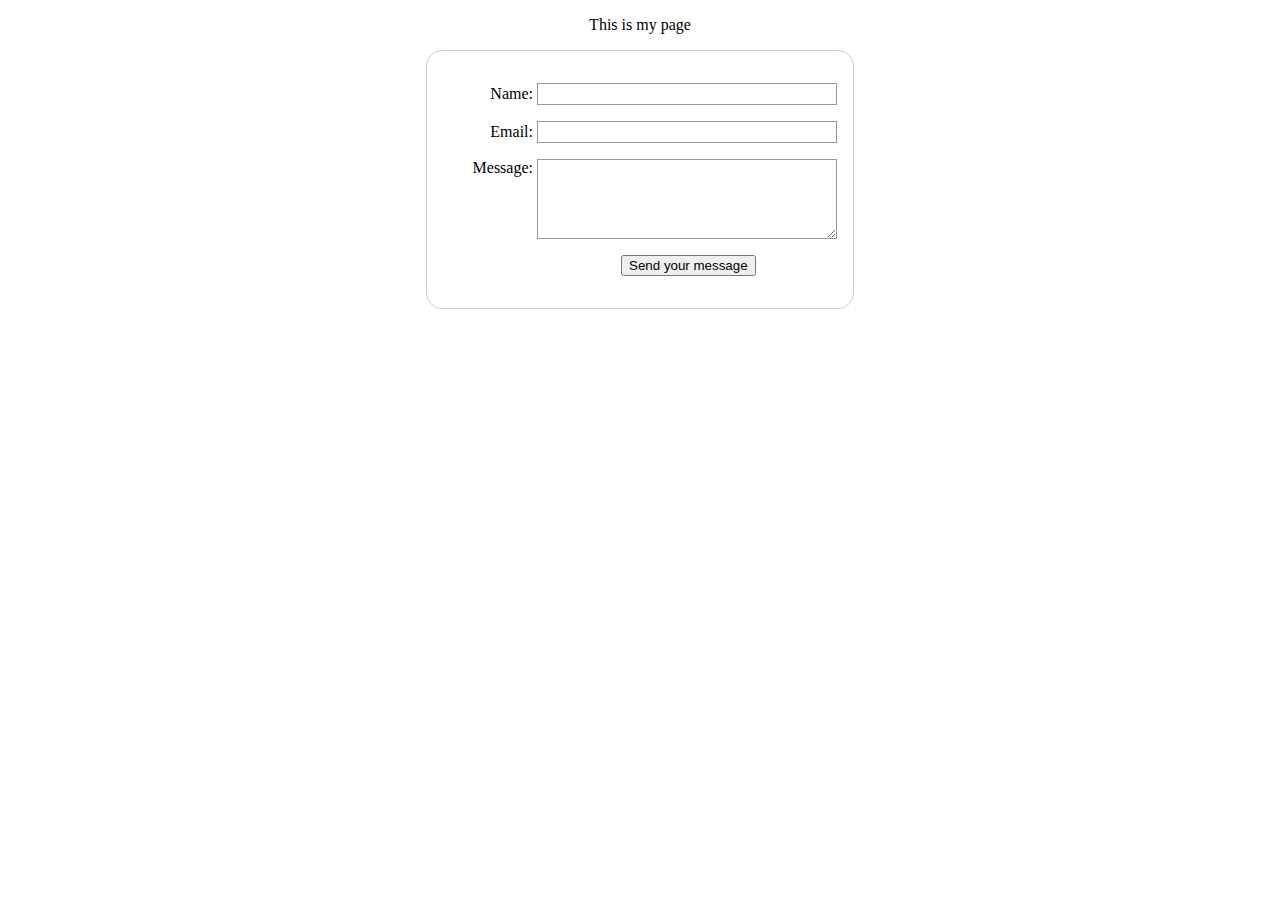
<file: index.html>
<!DOCTYPE html>
<html lang="en-US">
  <head>
    <meta charset="utf-8">
    <meta name="viewport" content="width=device-width">
    <title>My test page</title>
    <style>
        body {
            text-align: center;
        }

        form {
            display: inline-block;
            padding: 1em;
            border: 1px solid #ccc;
            border-radius: 1em;
        }

        p + p {
            margin-top: 1em;
        }

        label {
            display: inline-block;
            min-width: 90px;
            text-align: right;
        }

        input, textarea {
            font: 1em sans-serif;
            width: 300px;
            box-sizing: border-box;
            border: 1px solid #999;
        }

        input:focus, textarea:focus {
            outline-style: solid;
            outline-color: #000;
        }

        textarea {
            vertical-align: top;
            height: 5em;
        }

        .button {
            padding-left: 90px;
        }

        button {
            margin-left: 0.5em;
        }
    </style>
  </head>
  <body>
    <p>This is my page</p>

    <form action="/my-handling-form-page" method="post">
        <p>
            <label for="name">Name:</label>
            <input type="text" id="name" name="user_name" />
        </p>
        <p>
            <label for="mail">Email:</label>
            <input type="email" id="mail" name="user_email" />
        </p>
        <p>
            <label for="msg">Message:</label>
            <textarea name="user_message" id="msg"></textarea>
        </p>
        <p class="button">
            <button type="submit">Send your message</button>
        </p>
    </form>

  </body>
</html>
</file>
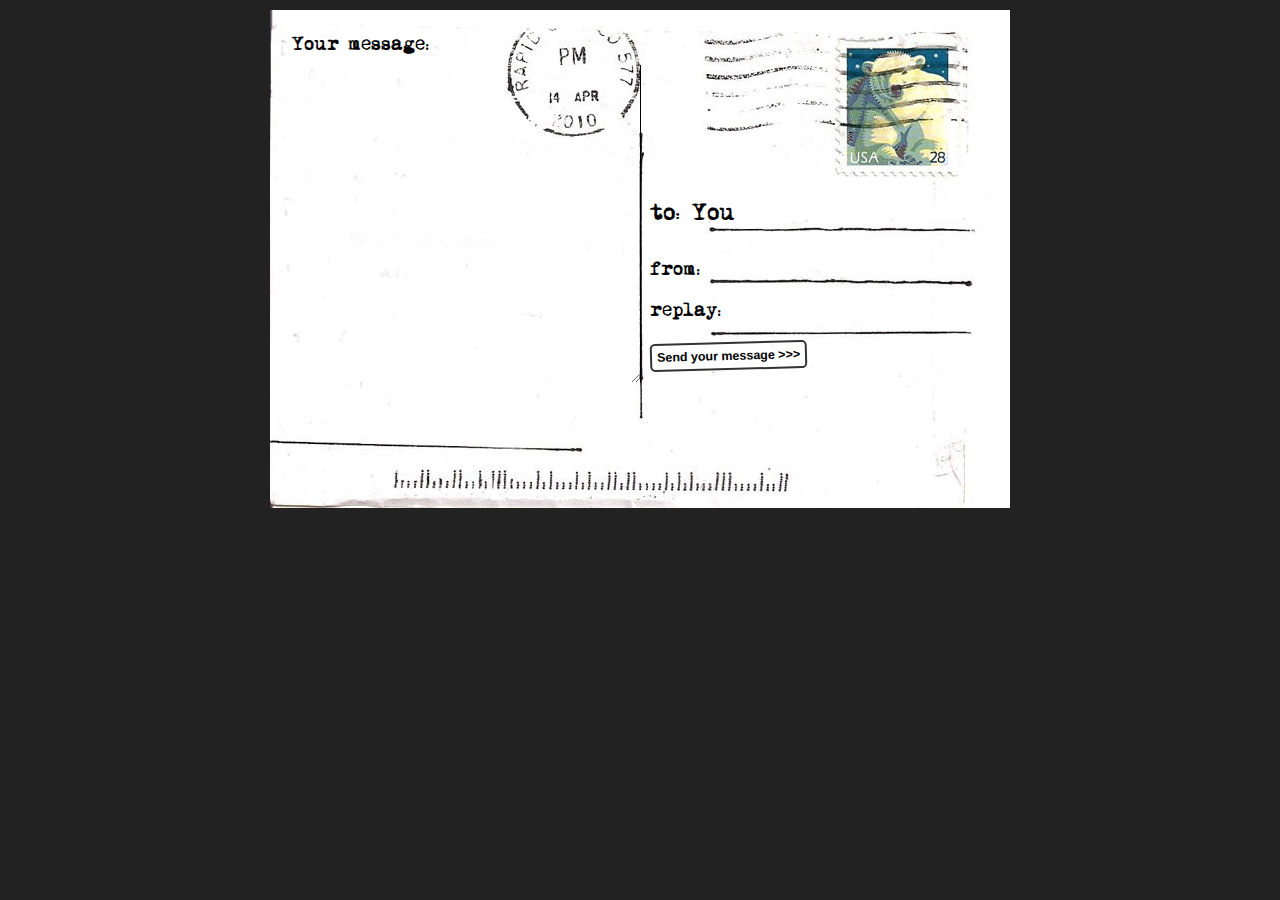
<file: post-card-start.html>
<!DOCTYPE html>
<html lang="en-US">
  <head>
    <meta charset="utf-8">
    <meta name="viewport" content="width=device-width">
    <title>Postcard example</title>
    <style>
        @font-face {
            font-family: "handwriting";
            src:
                url("fonts/journal-webfont.woff2") format("woff2"),
                url("fonts/journal-webfont.woff") format("woff");
                font-weight: normal;
                font-style: normal;
        }

        @font-face {
            font-family: "typewriter";
            src: 
                url("fonts/mom___-webfont.woff2") format("woff2"),hb
                url("fonts/mom___-webfont.woff") format("woff");
                font-weight: normal;
            font-style: normal;
        }

        body {
            font: 1.3rem sans-serif;
            padding: 0.5em;
            margin: 0;
            background: #222;
        }

        form {
            position: relative;
            width: 740px;
            height: 498px;
            margin: 0 auto;
            padding: 1em;
            box-sizing: border-box;
            background: #fff url(background.jpg);

            display: grid;
            grid-gap: 20px;
            grid-template-columns: repeat(2, 1fr);
            grid-template-rows: 10em 1em 1em 1em;
        }

        h1 {
            font:
            1em "typewriter",
            monospace;
            align-self: end;
        }

        #message {
            grid-row: 1 / 5;
        }

        #from, #reply {
            display: flex;
        }

        label {
            font:
            0.8em "typewriter",
            sans-serif;
        }


        input, textarea {
            font: 
            1.4em/1.5em "handwriting",
            cursive, 
            sans-serif;
            border: none;
            padding: 0 10px;
            margin: 0;
            width: 80%;
            background: none;
        }

        input:focus,
        textarea:focus {
            background: rgb(0 0 0 / 10%);
            border-radius: 5px;
        }

        textarea {
            display: block;
            padding: 10px;
            margin: 10px 0 0 -10px;
            width: 100%;
            height: 90%;
            border-right: 1px solid;
            overflow: auto;
        }

        button {
            padding: 5px;
            font: bold 0.6em sans-serif;
            border: 2px solid #333;
            border-radius: 5px;
            background: none;
            cursor: pointer;
            transform: rotate(-1.5deg);
        }

        button::after {
            content: " >>>"
        }

        button:hover,
        button:focus {
            background: #000;
            color: #fff;
        }
        
    </style>
  </head>

<body>
    <form>
        <h1>to: You</h1>

        <div id="from">
            <label for="name">from:</label>
            <input type="text" id="name" name="user_name">
        </div>

        <div id="reply">
            <label for="mail">replay:</label>
            <input type="email" name="user_email" id="mail">
        </div>

        <div id="message">
            <label for="msg">Your message:</label>
            <textarea name="user_message" id="msg"></textarea>
        </div>

        <div class="button">
            <button type="submit">Send your message</button>
        </div>

    </form>

</body>

</html>
</file>
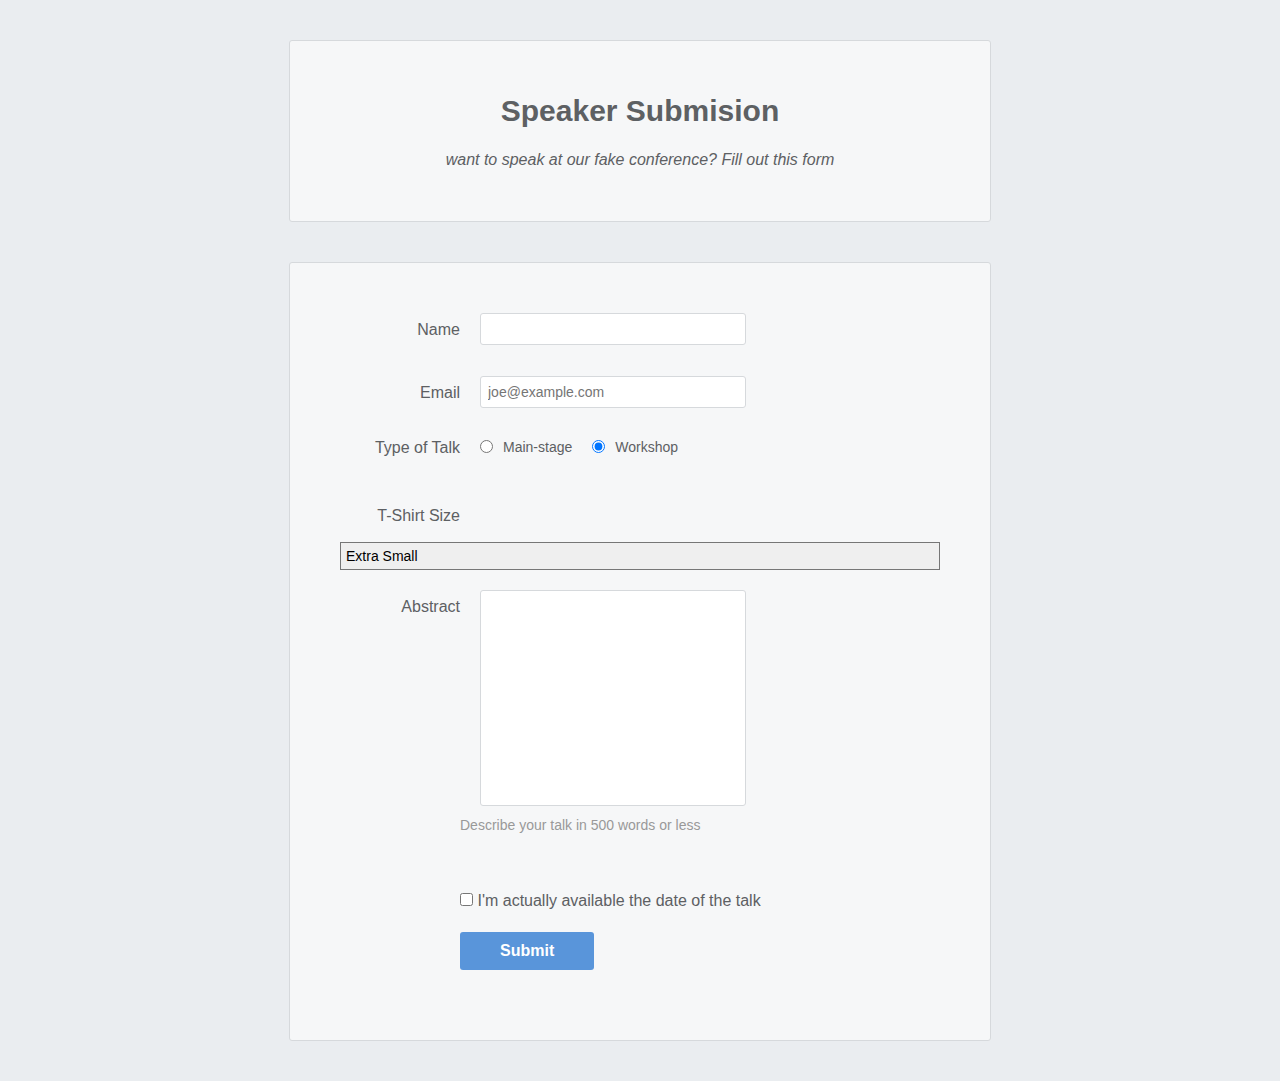
<file: speaker-submission.html>
<!DOCTYPE html>
<html lang="en">
    <head>
        <meta charset="UTF-8">
        <title>Speaker Submission</title>
        <link rel="stylesheet" href="styles.css">
    </head>
    <body>
        <header class="speaker-form-header">
            <h1>Speaker Submision</h1>
            <p><em>want to speak at our fake conference? Fill out this form</em></p>
        </header>
        <form action="" method="get" class="speaker-form">
            <div class="form-row">
                <label for="full-name">Name</label>
                <input type="text" id="full-name" name="full-name">
            </div>
            <div class="form-row">
                <label for="email">Email</label>
                <input type="email" id="email" name="email" placeholder="joe@example.com">
            </div>
            <fieldset class="legacy-form-row">
                <legend>Type of Talk</legend>
                <input type="radio" id="talk-type-1" name="talk-type" value="main-stage">
                <label for="talk-type-1" class="radio-label">Main-stage</label>
                <input type="radio" id="talk-type-2" name="talk-type" value="workshop" checked>
                <label for="talk-type-2" class="radio-label">Workshop</label>
            </fieldset>
            <div class="form-row">
                <label for="t-shirt">T-Shirt Size</label>
                <select name="t-shirt" id="t-shirt">
                    <option value="xs">Extra Small</option>
                    <option value="s">Small</option>
                    <option value="m">Medium</option>
                    <option value="l">Large</option>
                </select>
            </div>
            <div class="form-row">
                <label for="abstract">Abstract</label>
                <textarea name="abstract" id="abstract"></textarea>
                <div class="instructions">Describe your talk in 500 words or less</div>
            </div>
            <div class="form-row">
                <label for="available" class="checkbox-label">
                    <input type="checkbox" id="available" name="available" value="is-available">
                    <span>I'm actually available the date of the talk</span>
                </label>
            </div>
            <div class="form-row">
                <button>Submit</button>
            </div>
            
        </form>
    </body>
</html>
</file>
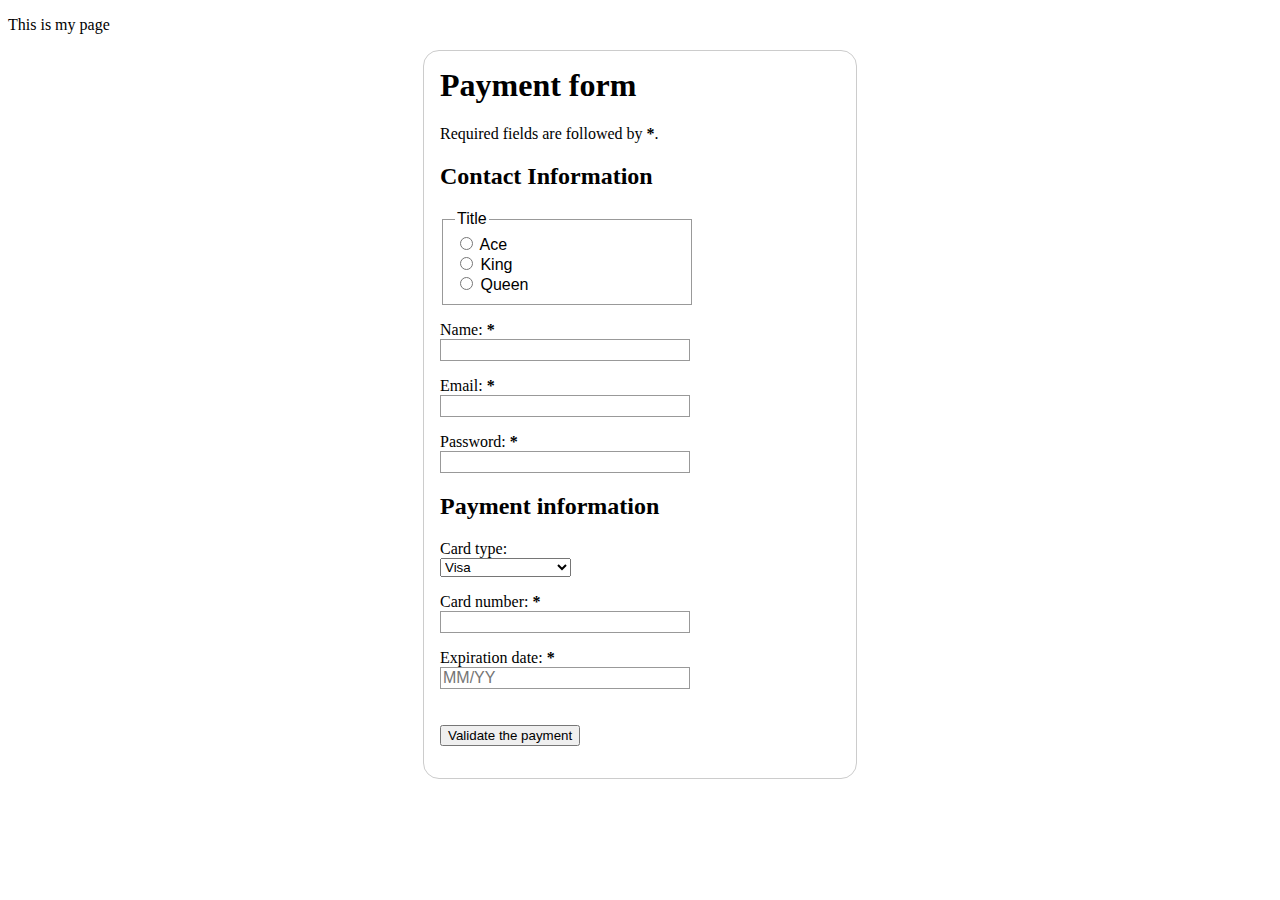
<file: web-form.html>
<!DOCTYPE html>
<html lang="en-US">
  <head>
    <meta charset="utf-8">
    <meta name="viewport" content="width=device-width">
    <title>My test page</title>
    <style>
        /* copied styles */
        h1 {
  margin-top: 0;
}

ul {
  margin: 0;
  padding: 0;
  list-style: none;
}

form {
  margin: 0 auto;
  width: 400px;
  padding: 1em;
  border: 1px solid #ccc;
  border-radius: 1em;
}

label span {
  display: inline-block;
  text-align: right;
}

input,
fieldset {
  font: 1em sans-serif;
  width: 250px;
  box-sizing: border-box;
  border: 1px solid #999;
}

input[type="checkbox"],
input[type="radio"] {
  width: auto;
  border: none;
}

input:focus {
  background-color: yellow;
}

button {
  margin: 20px 0 0 0;
}

label {
  display: inline-block;
}

p label {
  width: 100%;
}

    </style>
  </head>
  <body>
    <p>This is my page</p>
    <form>
        <h1>Payment form</h1>
        <p>
            Required fields are followed by
            <strong><span aria-label="required">*</span></strong>.
        </p>
        <section>
            <h2>Contact Information</h2>
            <fieldset>
                <legend>Title</legend>
                <ul>
                    <li>
                        <label for="title_1">
                            <input type="radio" name="title" id="title_1" value="A" />
                            Ace
                        </label>
                    </li>
                    <li>
                        <label for="title_2">
                            <input type="radio" name="title" id="title_2" value="K" />
                            King
                        </label>
                    </li>
                    <li>
                        <label for="title_3">
                            <input type="radio" id="title_3" name="title" value="Q">
                            Queen
                        </label>
                    </li>
                </ul>
            </fieldset>
            <p>
                <label for="name">
                    <span>Name: </span>
                    <strong><span aria-label="required">*</span></strong>
                </label>
                <input type="text" name="username" id="name" required>
            </p>
            <p>
                <label for="email">
                    <span>Email: </span>
                    <strong><span aria-label="required">*</span></strong>
                </label>
                <input type="email" name="user-mail" id="email" required>
            </p>
            <p>
                <label for="pwd">
                    <span>Password: </span>
                    <strong><span aria-label="required">*</span></strong>
                </label>
                <input type="password" name="password" id="pwd" required>
            </p>
        </section>
        <section>
            <h2>Payment information</h2>
            <p>
                <label for="card">
                    <span>Card type: </span>
                </label>
                <select name="user-card" id="card">
                    <option value="visa">Visa</option>
                    <option value="mc">Mastercard</option>
                    <option value="amex">American Express</option>
                </select>
            </p>
            <p>
                <label for="number">
                    <span>Card number:</span>
                    <strong><span aria-label="required">*</span></strong>
                </label>
                <input type="tel" name="card-number" id="number" required>
            </p>
            <p>
                <label for="expiration">
                    <span>Expiration date:</span>
                    <strong><span aria-label="required">*</span></strong>
                </label>
                <input type="text" name="expiration" id="expiration" required 
                placeholder="MM/YY" pattern="^(0[1-9]|1[0-2])\/([0-9]{2})$" />
            </p>
        </section>
        <section>
            <p>
                <button type="submit">Validate the payment</button>
            </p>
        </section>
    </form>
  </body>
</html>
</file>
<file: styles.css>
* {
    margin: 0;
    padding: 0;
    box-sizing: border;
}

body {
    color: #5D6063;
    background-color: #EAEDF0;
    font-family: "Helvetica", "Arial", sans-serif;
    font-size: 16px;
    line-height: 1.3;

    display: flex;
    flex-direction: column;
    align-items: center;
}


.speaker-form-header {
    text-align: center;
    background-color: #f6f7f8;
    border: 1px solid #d6d9dc;
    border-radius: 3px;
    
    width: 80%;
    margin: 40px 0;
    padding: 50px;
}

.speaker-form-header h1 {
    font-size:  30px;
    margin-bottom: 20px;
}

.speaker-form {
    background-color: #f6f7f8;
    border: 1px solid #d6d9dc;
    border-radius: 3px;

    width: 80%;
    padding: 50px;
    margin: 0 0 40px 0;
}

.form-row {
    margin-bottom: 40px;
    display: flex;
    justify-content: flex-start;
    flex-direction: column;
    flex-wrap: wrap;
}

.form-row input[type="text"],
.form-row input[type="email"] {
    background-color: #ffffff;
    border: 1px solid #d6d9dc;
    border-radius: 3px;
    width: 100%;
    padding: 7px;
    font-size: 14px;
}

.form-row label {
    margin-bottom: 15px;
}

.form-row textarea {
    font-family: "Helvetica", "Arial", sans-serif;
    font-size: 14px;

    border: 1px solid #d6d9dc;
    border-radius: 3px;

    min-height: 200px;
    margin-bottom: 10px;
    padding: 7px;
    resize: none;
}

.form-row .instructions {
    color: #999999;
    font-size: 14px;
    margin-bottom: 30px;
}

@media only screen and (min-width: 700px) {
    .speaker-form-header,
    .speaker-form {
        width: 600px;
    }

    .form-row {
        flex-direction: row;
        align-items: flex-start;
        margin-bottom: 20px;
    }

    .form-row input[type="text"],
    .form-row input[type="email"],
    .form-row select,
    .form-row textarea {
        width: 250px;
        height: initial;
    }

    .form-row label {
        text-align: right;
        width: 120px;
        margin-top: 7px;
        padding-right: 20px;
    }

    .legacy-form-row {
        margin-bottom: 10px;
    }
    .legacy-form-row legend {
        width: 120px;
        text-align: right;
        padding-right: 20px;
    }
    .legacy-form-row legend {
        float: left
    }
    .form-row .instructions {
        margin-left: 120px;
    }
    .form-row .checkbox-label {
        margin-left: 120px;
        width: auto;
    }
    .form-row button {
        margin-left: 120px;
    }
}

.form-row input[type='text']:invalid,
.form-row input[type='email']:invalid {
    border: 1px solid #d55c5f;
    color: #d55c5f;
    box-shadow: none;
}

.legacy-form-row {
    border: none;
    margin-bottom: 40px;
}

.legacy-form-row .radio-label {
    display: block;
    font-size: 14px;
    padding: 0 20px 0 10px;
}

.legacy-form-row input[type='radio'] {
    margin-top: 2px;
}

.legacy-form-row .radio-label,
.legacy-form-row input[type='radio'] {
    float: left;
}

.form-row select {
    width: 100%;
    padding: 5px;
    font-size: 14px;
    -webkit-appearance: none;
}

.form-row .checkbox-label {
    margin-bottom: 0;
}

.form-row button {
    font-size: 16px;
    font-weight: bold;

    color: #ffffff;
    background-color: #5995da;

    border: none;
    border-radius: 3px;

    padding: 10px 40px;
    cursor: pointer;
}

.form-row button:hover {
    background-color: #76aeed;
}

.form-row button:active {
    background-color: #407fc7;
}
</file>
